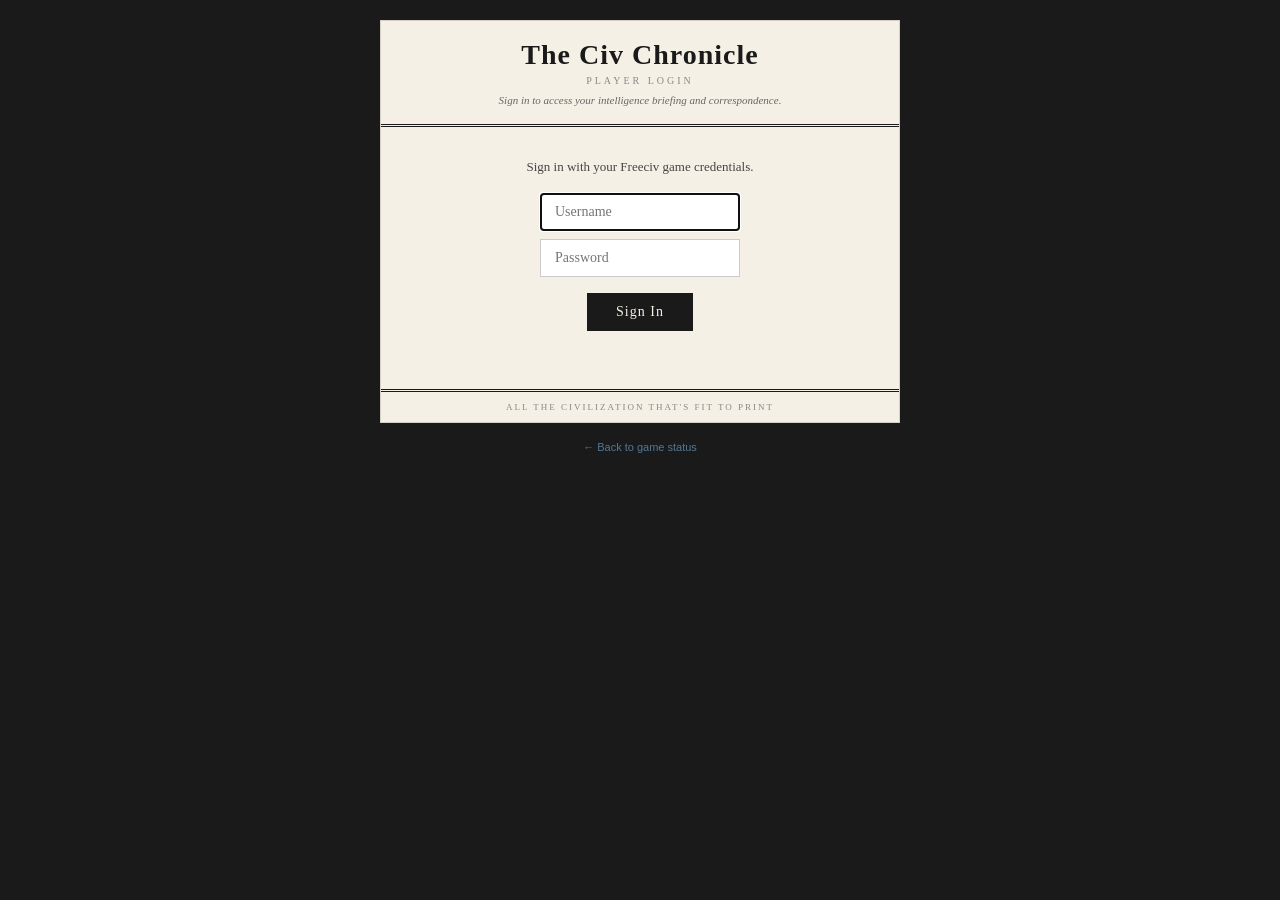
<file: www/login.html>
<!DOCTYPE html>
<html lang="en">
<head>
  <meta charset="UTF-8">
  <meta name="viewport" content="width=device-width, initial-scale=1.0">
  <title>Player Login — The Civ Chronicle</title>
  <style>
    * { margin:0; padding:0; box-sizing:border-box; }
    body { background:#1a1a1a; font-family:'Georgia','Times New Roman',serif; color:#1a1a1a; min-height:100vh; display:flex; flex-direction:column; align-items:center; padding:20px; }
    .login-page { max-width:520px; width:100%; background:#f5f0e6; border:1px solid #d5d0c5; overflow:hidden; }
    .login-masthead { text-align:center; padding:20px 24px 14px; border-bottom:3px double #1a1a1a; }
    .login-masthead h1 { font-size:28px; font-weight:900; letter-spacing:1px; line-height:1; }
    .login-masthead .sub { font-size:10px; color:#888; text-transform:uppercase; letter-spacing:3px; margin-top:6px; }
    .login-masthead .tagline { font-size:11px; color:#666; font-style:italic; margin-top:8px; min-height:16px; }
    .login-form { padding:30px 24px; text-align:center; }
    .login-form p { font-size:13px; color:#444; margin-bottom:16px; line-height:1.5; }
    .login-form input { font-family:'Georgia',serif; font-size:14px; padding:10px 14px; border:1px solid #ccc; background:#fff; color:#1a1a1a; width:200px; display:block; margin:8px auto; border-radius:0; }
    .login-form button { font-family:'Georgia',serif; font-size:14px; padding:10px 28px; border:1px solid #1a1a1a; background:#1a1a1a; color:#f5f0e6; cursor:pointer; margin-top:8px; letter-spacing:1px; }
    .login-form button:hover { background:#333; }
    .login-error { color:#8b0000; font-size:12px; margin-top:10px; min-height:18px; }
    .login-footer { text-align:center; padding:10px; border-top:3px double #1a1a1a; font-size:9px; color:#888; text-transform:uppercase; letter-spacing:2px; }
    .back-link { display:block; text-align:center; margin-top:14px; }
    .back-link a { font-size:11px; color:#537895; text-decoration:none; font-family:-apple-system,sans-serif; }
    .back-link a:hover { text-decoration:underline; }
  </style>
</head>
<body>

<div class="login-page">
  <div class="login-masthead">
    <h1>The Civ Chronicle</h1>
    <div class="sub">Player Login</div>
    <div class="tagline">Sign in to access your intelligence briefing and correspondence.</div>
  </div>
  <div class="login-form">
    <p>Sign in with your Freeciv game credentials.</p>
    <input type="text" id="login-user" placeholder="Username" autocapitalize="none" autocorrect="off">
    <input type="password" id="login-pass" placeholder="Password">
    <button id="login-btn">Sign In</button>
    <div class="login-error" id="login-error"></div>
  </div>
  <div class="login-footer">All the civilization that's fit to print</div>
</div>
<div class="back-link"><a href="/">&larr; Back to game status</a></div>

<script>
// If already logged in, redirect to destination
var token = sessionStorage.getItem('editorToken');
if (token) {
  var dest = new URLSearchParams(window.location.search).get('next') || '/dashboard.html';
  window.location.href = dest;
}

document.getElementById('login-btn').addEventListener('click', doLogin);
document.getElementById('login-pass').addEventListener('keydown', function(e) { if (e.key === 'Enter') doLogin(); });
document.getElementById('login-user').focus();

function doLogin() {
  var user = document.getElementById('login-user').value.trim();
  var pass = document.getElementById('login-pass').value;
  var err = document.getElementById('login-error');
  if (!user || !pass) { err.textContent = 'Enter username and password'; return; }
  err.textContent = 'Signing in...';
  fetch('/cgi-bin/editor-login', {
    method: 'POST',
    headers: {'Content-Type': 'application/json'},
    body: JSON.stringify({username: user, password: pass})
  }).then(function(r) { return r.json(); }).then(function(d) {
    if (d.ok) {
      sessionStorage.setItem('editorToken', d.token);
      sessionStorage.setItem('editorPlayer', d.player);
      var dest = new URLSearchParams(window.location.search).get('next') || '/dashboard.html';
      window.location.href = dest;
    } else { err.textContent = d.error || 'Login failed'; }
  }).catch(function() { err.textContent = 'Connection error'; });
}
</script>
</body>
</html>
</file>
